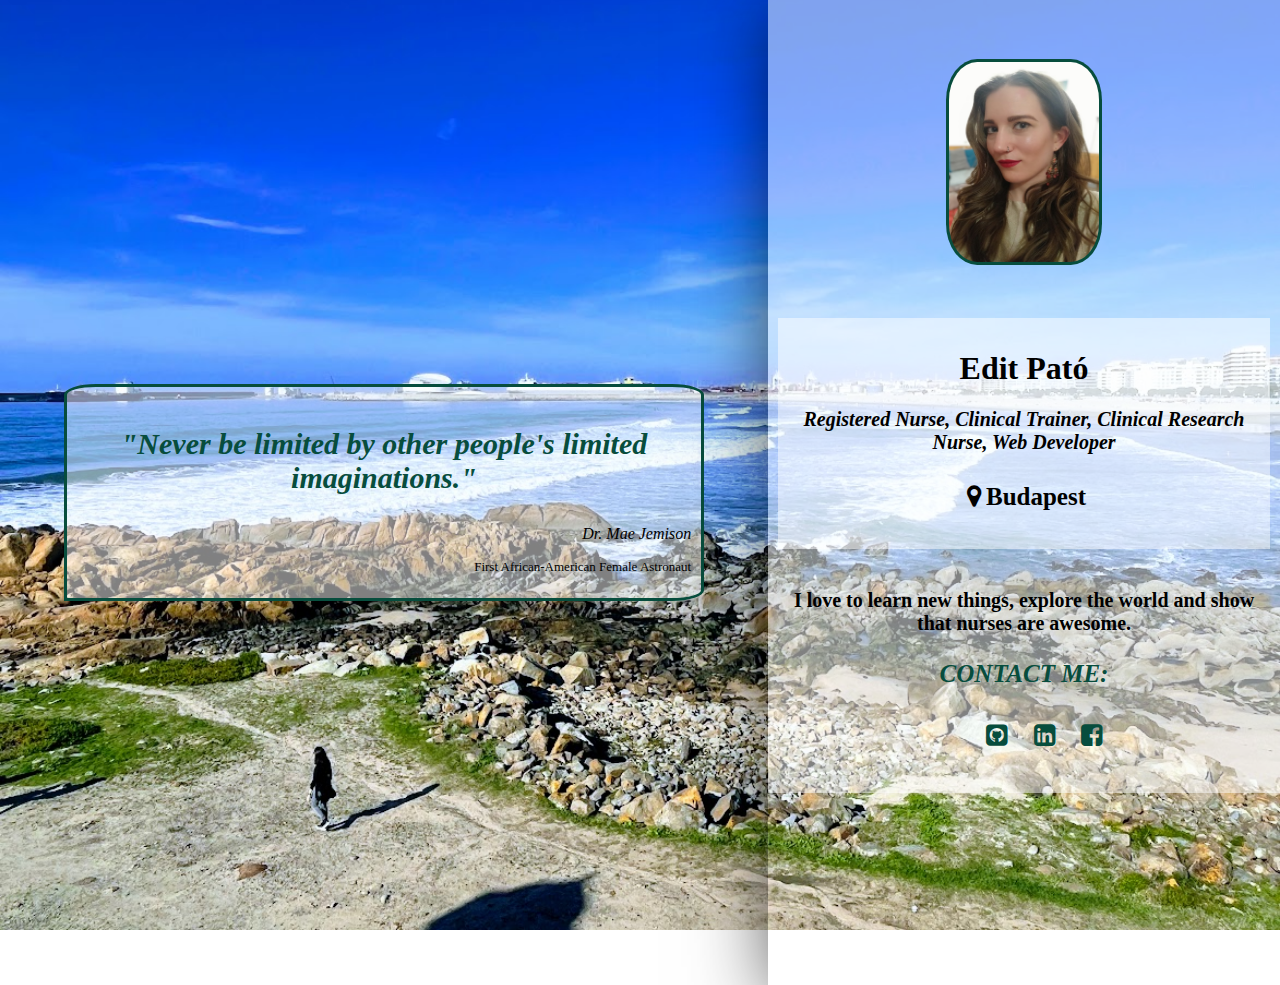
<file: index.html>
<!DOCTYPE html>
<html lang="en">
  <head>
    <meta charset="utf-8">
    <meta name="viewport" content="width=device-width, initial-scale=1">
    <link rel="preconnect" href="https://fonts.googleapis.com">
    <link rel="preconnect" href="https://fonts.gstatic.com" crossorigin>
    <link href="https://fonts.googleapis.com/css2?family=Dancing+Script:wght@500&display=swap" rel="stylesheet">
    <link rel="stylesheet" type="text/css" href="style.css">
    <link href="https://maxcdn.bootstrapcdn.com/font-awesome/4.7.0/css/font-awesome.min.css" rel="stylesheet">
    <title>About Edit</title>
  </head> 
  <body>
    <div class="profile-card">
        <div class="quote">
            <div class="paragraph">
                <p class="phrase">"Never be limited by other people's limited imaginations."</p>
                <p class="name">Dr. Mae Jemison</p>
                <p class="who">First African-American Female Astronaut</p>
            </div>
        </div>
        <div class="introduction">
          <div class="profile">
            <div><img class="me" src="assets/profile.2.jpg" alt="profile picture"></div>
            <div class="name-headline">
                <h1>Edit Pató</h1>
                <h2>Registered Nurse, Clinical Trainer, Clinical Research Nurse, Web Developer</h2>
                <h3><i class="fa fa-map-marker"></i>Budapest</h3>
            </div>
          </div>
          <div class="content">
            <div>
                <p class="about">I love to learn new things, explore the world and show that nurses are awesome.</p>
            </div>
            
            <div class="links">
                <p>Contact me:</p>
                <ul>
                    <li><a href="https://github.com/90Edith" target="blank"><i class="fa fa-github-square button" aria-hidden="true"></i></a></li>
                    <li><a href="https://www.linkedin.com/in/edit-pat%C3%B3-6a8578188/" target="blank"><i class="fa fa-linkedin-square button" aria-hidden="true"></i></a></li>
                    <li><a href="https://www.facebook.com" target="blank"><i class="fa fa-facebook-square button" aria-hidden="true"></i></a></li>
                </ul>
              </div>
          </div>
        </div>
    </div>
  </body>  
</html>
</file>
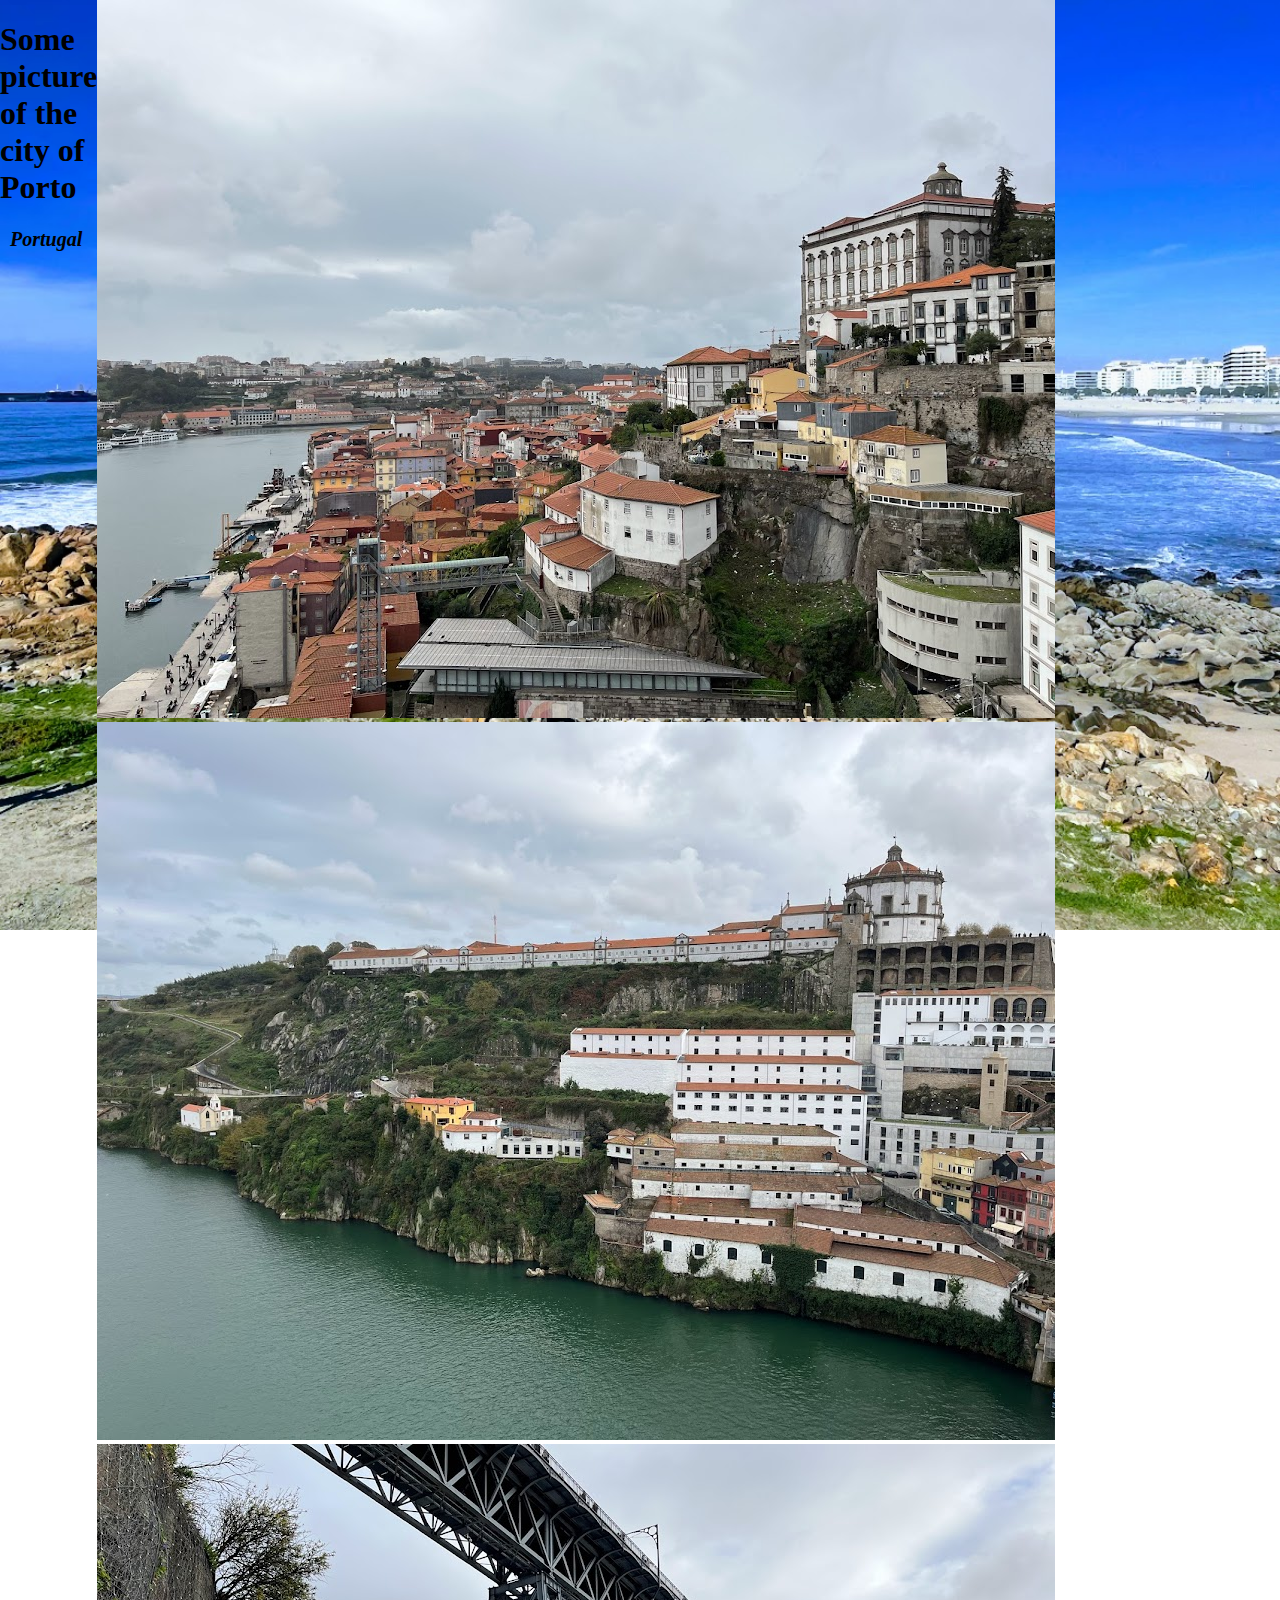
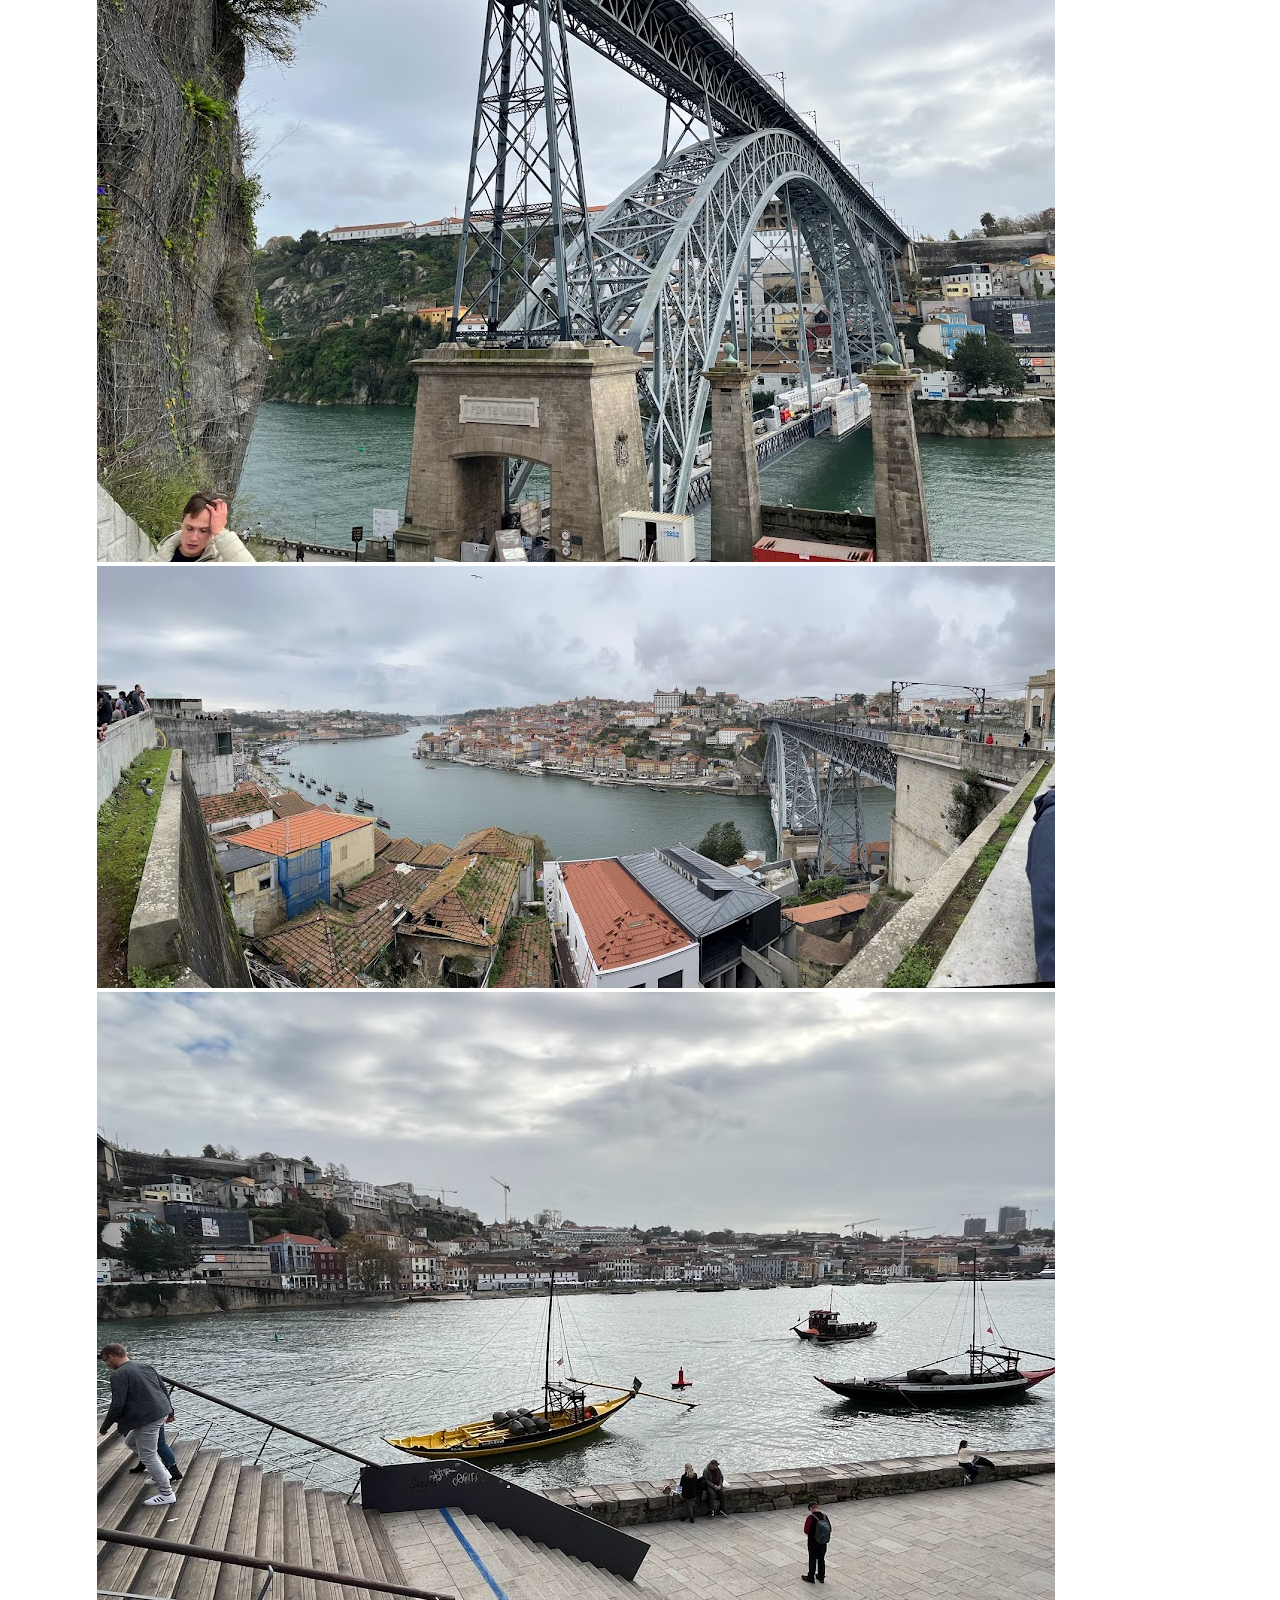
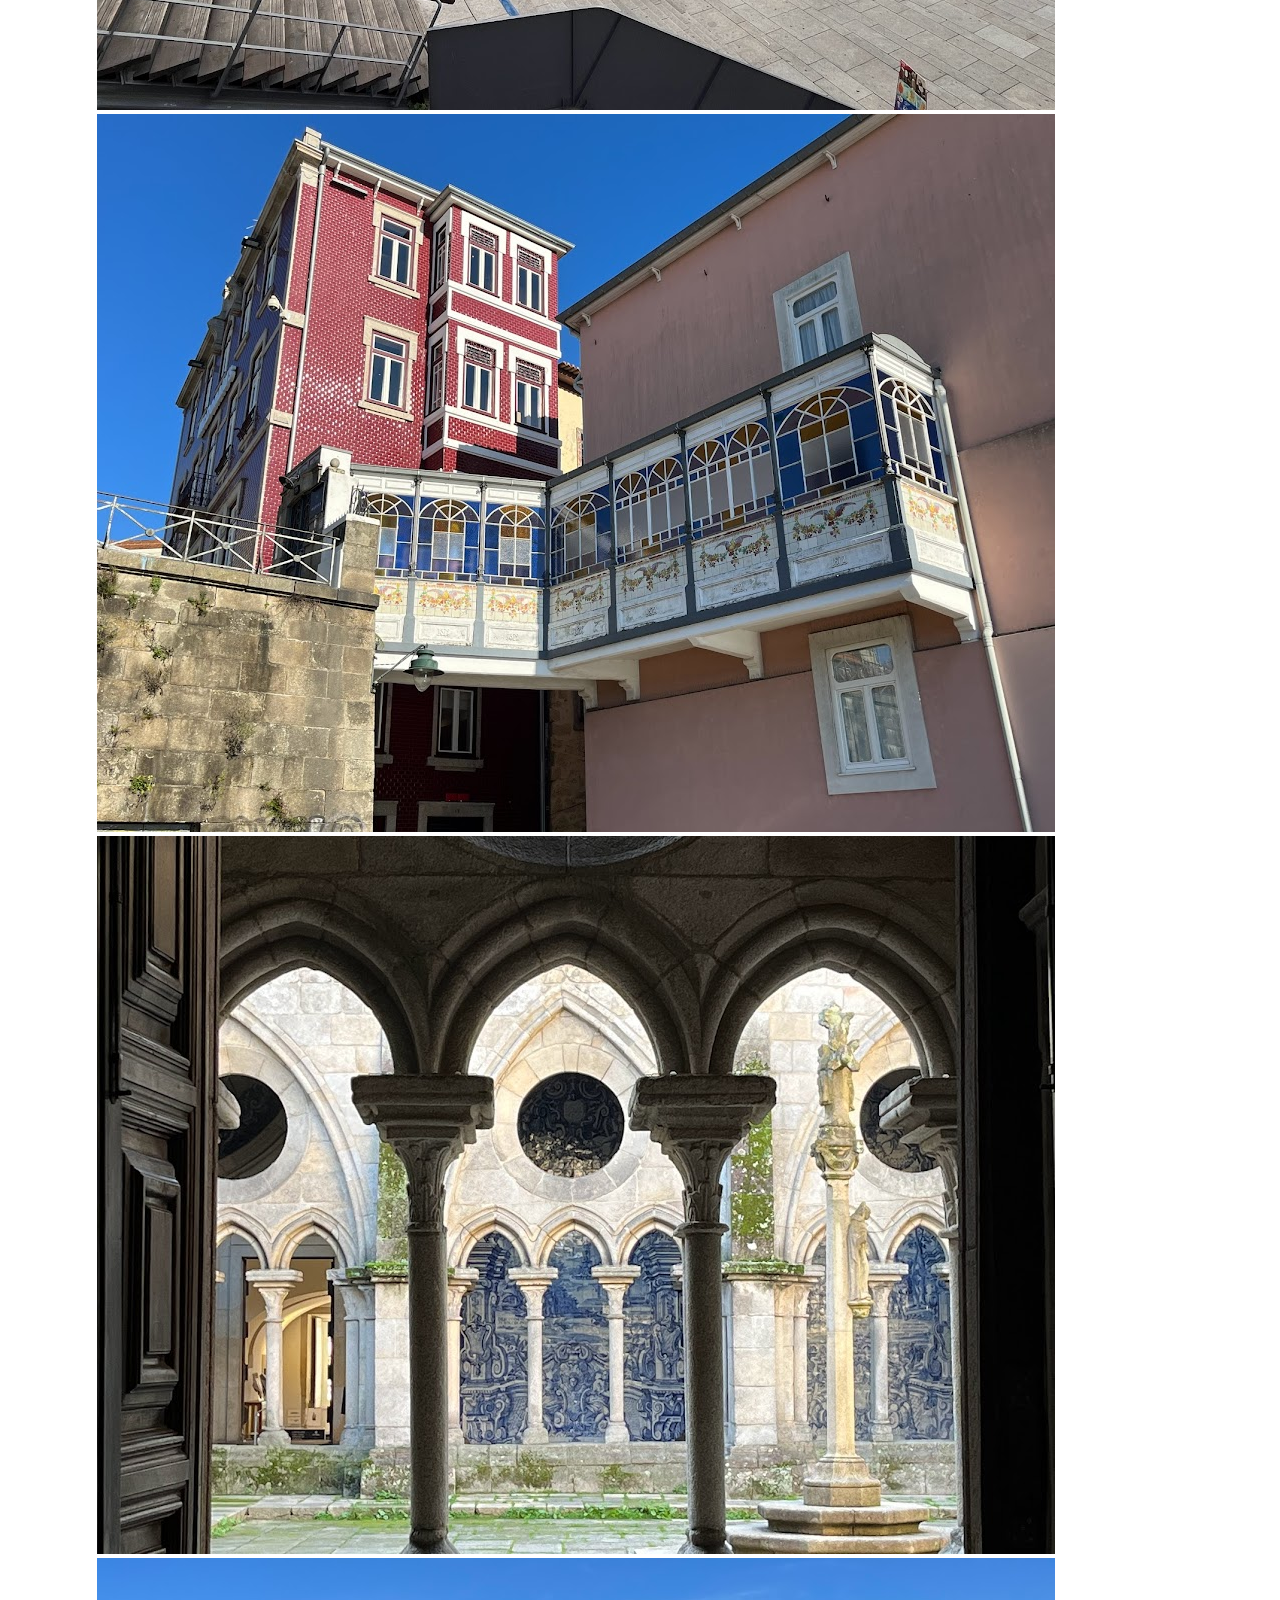
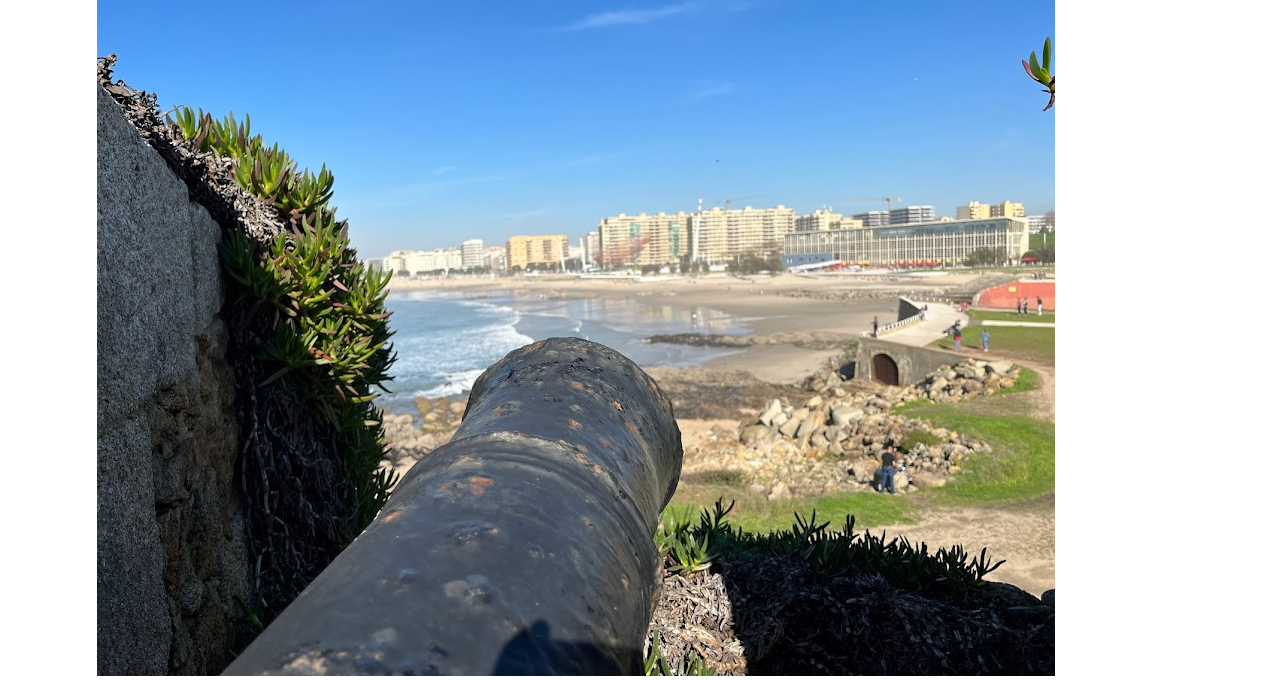
<file: pictures.html>
<!DOCTYPE html>
<html>
    <head>
        <link rel="preconnect" href="https://fonts.googleapis.com">
        <link rel="preconnect" href="https://fonts.gstatic.com" crossorigin>
        <link href="https://fonts.googleapis.com/css2?family=Dancing+Script:wght@500&display=swap" rel="stylesheet">
        <title>Porto</title>
        <link rel="stylesheet" type="text/css" href="style.css">
    </head>
    <body>
        <div class="header">
            <h1>Some picture of the city of Porto</h1>
            <h2><i class="fa fa-map-marker"></i>Portugal</h2>

        </div>
        <div class="pictures">
          <img class="first" src="assets/Porto_view.jpg" alt="Porto view">
          <img class="second" src="assets/Vila_Nova_de_Gaia_view.jpg" alt="Vila Nova de Gaia view">
          <img class="third" src="assets/Ponnte Luis.jpg" alt="Ponte Luis I.">
          <img class="fourth" src="assets/panorama.jpg" alt="Panorama of Douro river">
          <img class="fifth" src="assets/rabelos.jpg" alt="Rabelos, the wine boats">
          <img class="sixth" src="assets/tiles.jpg" alt="Tiles are everywhere">
          <img class="seventh" src="assets/Sé.jpg" alt="Circlenof Sé de Porto, the Cathedral">
          <img class="eighth" src="assets/fortress.jpg" alt="viwe from oceanside fortress">
        </div>
     </body>
</html>
</file>
<file: style.css>
body{
    margin:0%;
    padding:0%;
    background: url(assets/porto.jpg) no-repeat center center fixed;
    background-size: cover;
    display: flex;
}
.introduction{
    width: 40%;
    height: 100%;
    float: right;
    box-shadow: hsla(0, 0%, 0%, .8) 10px 10px 80px;
}
.profile, .me, .name-headline, .content {
    
    background-color: hsla(0, 0%, 100%, .5);
    text-align: center;
    font-weight: bold;
    padding: 10px;
}
.me{
    height: 200px;
    width: 150px;
    border-radius: 20%;
    padding: 3px;
    margin: 10% auto;
    background-color: rgba(7, 77, 61, 1);
}
.me:hover{
        transform: scale(1.5);
        opacity: 1;
 }
h2{
    font-size: 20px;
    font-style: italic;
}
h3{
    font-size: 25px;
}
.fa{
    padding: 5px;
}
.about{
    font-size: 20px;
}
.links{
    font-size: 25px;
    font-style: oblique;
    color: rgba(7, 77, 61, 1);
    text-transform: uppercase;
}  
.button{
    color: rgba(7, 77, 61, 1);
    margin: 5px;
}  
.button:hover{
    transform: scale(2);
}
ul {
    list-style-type: none;
  }
li {
    display: inline;
   }
.quote{
    width: 60%;
    height: 100%;
    float: left;
    }
.paragraph{
  margin: 50% auto;
  width: 80%;
  border: 3px solid rgba(7, 77, 61, 1);
  border-radius: 5% 5% 5% 0%;
  padding: 10px;
  background-color:hsla(0, 0%, 100%, .5);
}
.phrase{
    font-weight: bolder;
    font-size: 30px;
    text-align: center;
    font-style:oblique;
    color: rgba(7, 77, 61, 1);
}
.name{
    text-align: right;
    font-style:italic;
    padding-bottom: 0;
}
.who{
    text-align: right;
    font-size: 13px;
}
</file>
